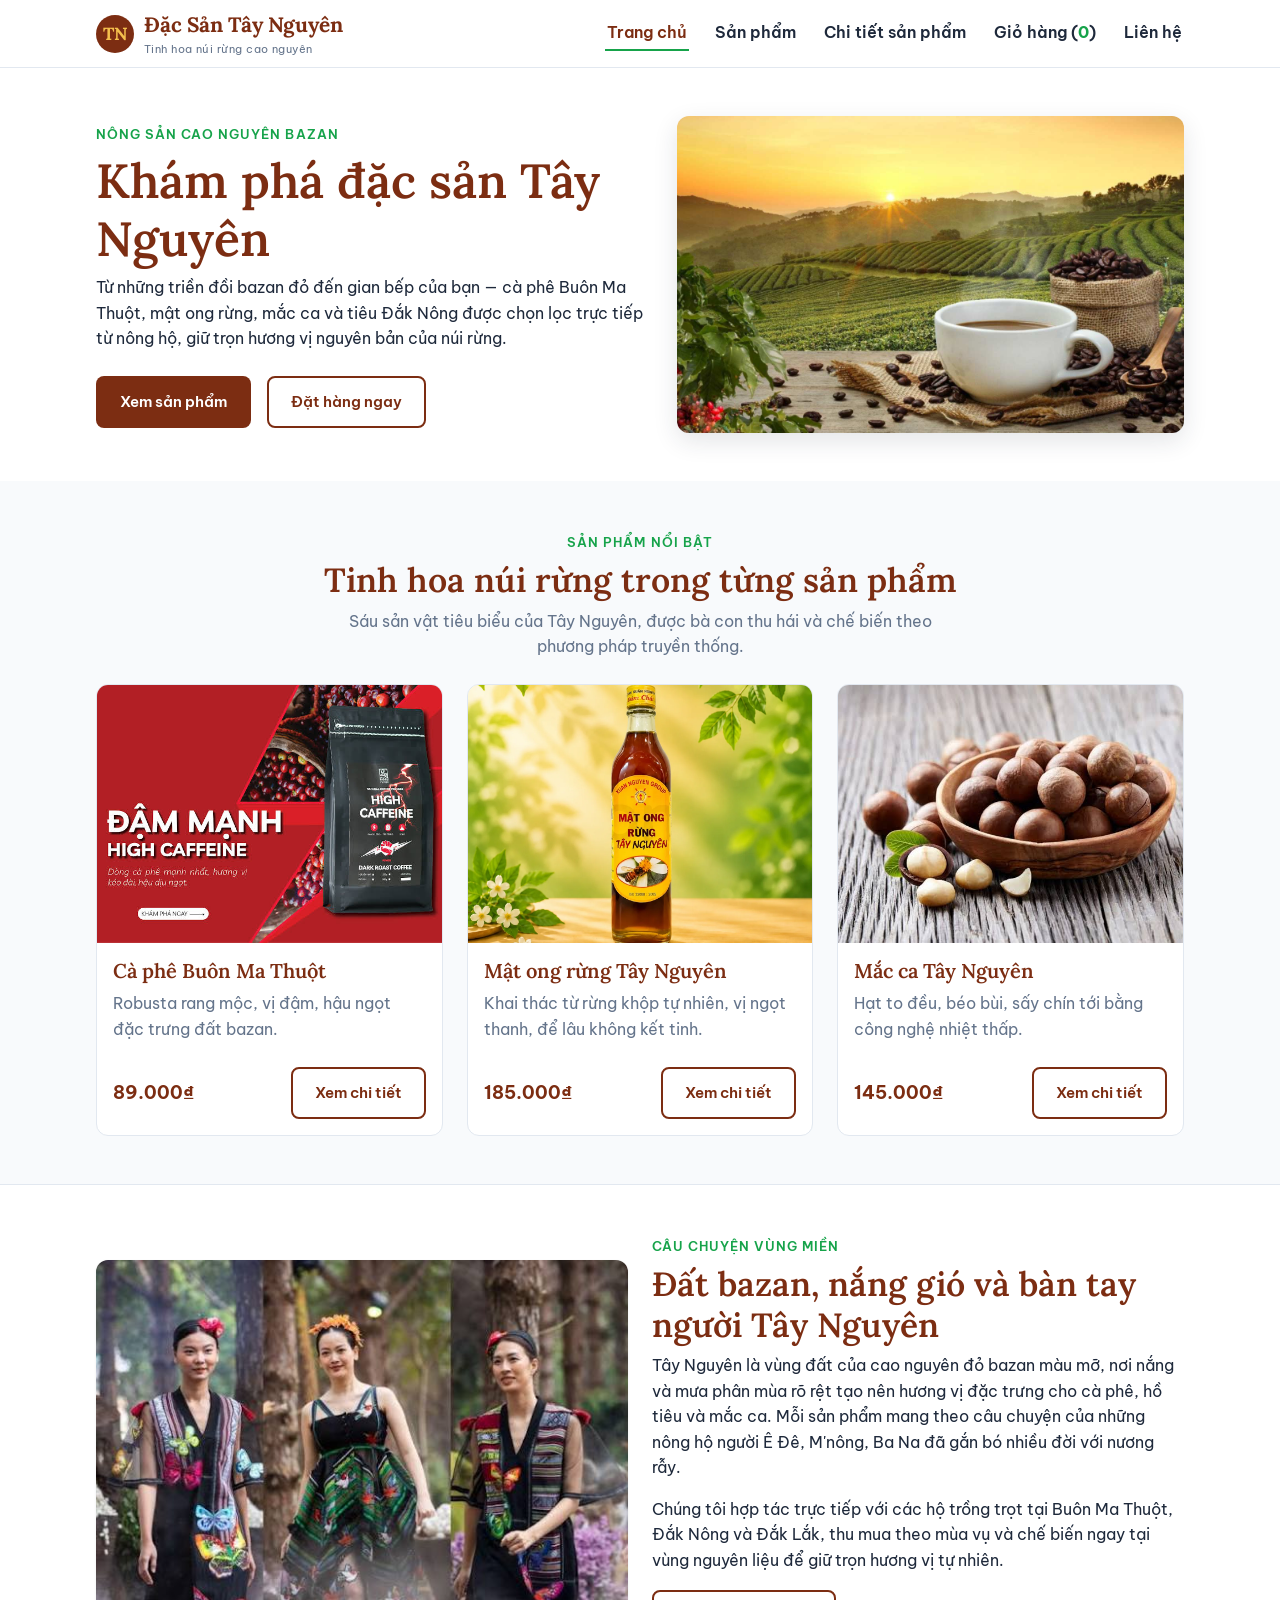
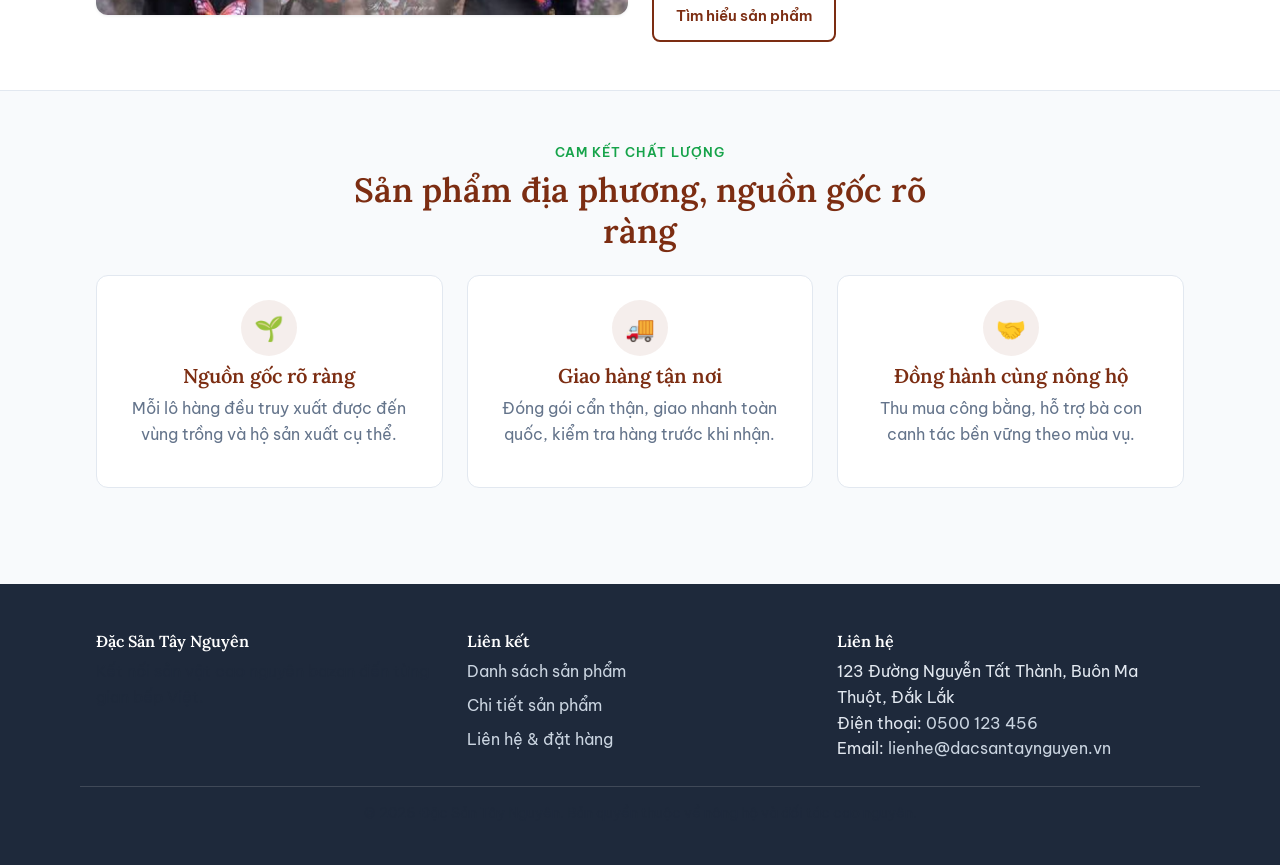
<file: index.html>
<!doctype html>
<html lang="vi">
  <head>
    <meta charset="UTF-8" />
    <meta name="viewport" content="width=device-width, initial-scale=1.0" />
    <title>Đặc Sản Tây Nguyên — Tinh hoa núi rừng, nguồn gốc rõ ràng</title>
    <meta
      name="description"
      content="Đặc Sản Tây Nguyên chọn lọc cà phê Buôn Ma Thuột, mật ong rừng, mắc ca, tiêu Đắk Nông và nhiều sản vật cao nguyên khác — nguồn gốc rõ ràng, giao tận nơi."
    />
    <link rel="preconnect" href="https://fonts.googleapis.com" />
    <link rel="preconnect" href="https://fonts.gstatic.com" crossorigin />
    <link
      href="https://fonts.googleapis.com/css2?family=Lora:wght@500;600;700&family=Be+Vietnam+Pro:wght@400;500;600;700&display=swap"
      rel="stylesheet"
    />
    <link rel="stylesheet" href="css/style.css" />
  </head>
  <body>
    <a class="skip-link" href="#main">Bỏ qua đến nội dung chính</a>

    <header class="site-header">
      <div class="container header-inner">
        <a class="logo" href="index.html">
          <span class="logo-mark" aria-hidden="true">TN</span>
          <span class="logo-text"
            >Đặc Sản Tây Nguyên
            <small>Tinh hoa núi rừng cao nguyên</small>
          </span>
        </a>
        <button
          class="nav-toggle"
          type="button"
          aria-expanded="false"
          aria-controls="main-nav"
          id="navToggle"
        >
          <span class="visually-hidden">Mở menu điều hướng</span>
          <span></span>
        </button>
        <nav class="main-nav" id="main-nav" aria-label="Điều hướng chính">
          <ul>
            <li><a href="index.html" aria-current="page">Trang chủ</a></li>
            <li><a href="products.html">Sản phẩm</a></li>
            <li><a href="product-detail.html">Chi tiết sản phẩm</a></li>
            <li>
              <a href="product-detail.html" class="cart-link"
                >Giỏ hàng (<span id="cartCount">0</span>)</a
              >
            </li>
            <li><a href="contact.html">Liên hệ</a></li>
          </ul>
        </nav>
      </div>
    </header>

    <main id="main">
      <!-- Hero / banner -->
      <section class="hero">
        <div class="container hero-grid">
          <div class="hero-copy">
            <p class="eyebrow">Nông sản cao nguyên bazan</p>
            <h1>Khám phá đặc sản Tây Nguyên</h1>
            <p>
              Từ những triền đồi bazan đỏ đến gian bếp của bạn — cà phê Buôn Ma
              Thuột, mật ong rừng, mắc ca và tiêu Đắk Nông được chọn lọc trực
              tiếp từ nông hộ, giữ trọn hương vị nguyên bản của núi rừng.
            </p>
            <div class="hero-actions">
              <a class="btn btn-primary" href="products.html">Xem sản phẩm</a>
              <a class="btn btn-secondary" href="contact.html">Đặt hàng ngay</a>
            </div>
          </div>
          <div class="hero-media">
            <img
              src="images/binhminh.jpg"
              alt="Cao nguyên bazan Tây Nguyên với đồi cà phê và núi rừng lúc bình minh"
            />
          </div>
        </div>
      </section>

      <!-- Sản phẩm -->
      <section class="section" id="noi-bat">
        <div class="container">
          <div class="section-heading">
            <p class="eyebrow">Sản phẩm nổi bật</p>
            <h2>Tinh hoa núi rừng trong từng sản phẩm</h2>
            <p class="text-muted">
              Sáu sản vật tiêu biểu của Tây Nguyên, được bà con thu hái và chế
              biến theo phương pháp truyền thống.
            </p>
          </div>
          <div class="card-grid">
            <article class="product-card">
              <div class="card-media">
                <img
                  src="images/caphetaynguyen.jpg"
                  alt="Cà phê Robusta Buôn Ma Thuột rang mộc"
                />
              </div>
              <div class="card-body">
                <h3>Cà phê Buôn Ma Thuột</h3>
                <p class="text-muted">
                  Robusta rang mộc, vị đậm, hậu ngọt đặc trưng đất bazan.
                </p>
                <div class="card-footer">
                  <span class="card-price">89.000₫</span>
                  <a
                    class="btn btn-secondary"
                    href="product-detail.html?product=ca-phe"
                    >Xem chi tiết</a
                  >
                </div>
              </div>
            </article>
            <article class="product-card">
              <div class="card-media">
                <img
                  src="images/mật ong tây nguyên.jpg"
                  alt="Mật ong rừng nguyên chất Tây Nguyên"
                />
              </div>
              <div class="card-body">
                <h3>Mật ong rừng Tây Nguyên</h3>
                <p class="text-muted">
                  Khai thác từ rừng khộp tự nhiên, vị ngọt thanh, để lâu không
                  kết tinh.
                </p>
                <div class="card-footer">
                  <span class="card-price">185.000₫</span>
                  <a
                    class="btn btn-secondary"
                    href="product-detail.html?product=mat-ong"
                    >Xem chi tiết</a
                  >
                </div>
              </div>
            </article>
            <article class="product-card">
              <div class="card-media">
                <img
                  src="images/mac-ca-tay-nguyen.jpg"
                  alt="Hạt mắc ca sấy Tây Nguyên"
                />
              </div>
              <div class="card-body">
                <h3>Mắc ca Tây Nguyên</h3>
                <p class="text-muted">
                  Hạt to đều, béo bùi, sấy chín tới bằng công nghệ nhiệt thấp.
                </p>
                <div class="card-footer">
                  <span class="card-price">145.000₫</span>
                  <a
                    class="btn btn-secondary"
                    href="product-detail.html?product=mac-ca"
                    >Xem chi tiết</a
                  >
                </div>
              </div>
            </article>
          </div>
        </div>
      </section>

      <!-- Câu chuyện vùng miền -->
      <section class="section section--muted" id="cau-chuyen">
        <div class="container story-grid">
          <div>
            <img
              src="images/tho-cam-tay-nguyen.jpg"
              alt="Hoa văn thổ cẩm truyền thống Tây Nguyên"
              style="
                border-radius: var(--radius-lg);
                box-shadow: var(--shadow-sm);
              "
            />
          </div>
          <div>
            <p class="eyebrow">Câu chuyện vùng miền</p>
            <h2>Đất bazan, nắng gió và bàn tay người Tây Nguyên</h2>
            <p>
              Tây Nguyên là vùng đất của cao nguyên đỏ bazan màu mỡ, nơi nắng và
              mưa phân mùa rõ rệt tạo nên hương vị đặc trưng cho cà phê, hồ tiêu
              và mắc ca. Mỗi sản phẩm mang theo câu chuyện của những nông hộ
              người Ê Đê, M'nông, Ba Na đã gắn bó nhiều đời với nương rẫy.
            </p>
            <p>
              Chúng tôi hợp tác trực tiếp với các hộ trồng trọt tại Buôn Ma
              Thuột, Đắk Nông và Đắk Lắk, thu mua theo mùa vụ và chế biến ngay
              tại vùng nguyên liệu để giữ trọn hương vị tự nhiên.
            </p>
            <a class="btn btn-secondary" href="products.html"
              >Tìm hiểu sản phẩm</a
            >
          </div>
        </div>
      </section>

      <!-- Cam kết chất lượng -->
      <section class="section" id="cam-ket">
        <div class="container">
          <div class="section-heading">
            <p class="eyebrow">Cam kết chất lượng</p>
            <h2>Sản phẩm địa phương, nguồn gốc rõ ràng</h2>
          </div>
          <div class="commitment-grid">
            <div class="commitment-item">
              <div class="icon" aria-hidden="true">🌱</div>
              <h3>Nguồn gốc rõ ràng</h3>
              <p class="text-muted">
                Mỗi lô hàng đều truy xuất được đến vùng trồng và hộ sản xuất cụ
                thể.
              </p>
            </div>
            <div class="commitment-item">
              <div class="icon" aria-hidden="true">🚚</div>
              <h3>Giao hàng tận nơi</h3>
              <p class="text-muted">
                Đóng gói cẩn thận, giao nhanh toàn quốc, kiểm tra hàng trước khi
                nhận.
              </p>
            </div>
            <div class="commitment-item">
              <div class="icon" aria-hidden="true">🤝</div>
              <h3>Đồng hành cùng nông hộ</h3>
              <p class="text-muted">
                Thu mua công bằng, hỗ trợ bà con canh tác bền vững theo mùa vụ.
              </p>
            </div>
          </div>
        </div>
      </section>
    </main>

    <footer class="site-footer">
      <div class="container footer-grid">
        <div>
          <h3>Đặc Sản Tây Nguyên</h3>
          <p>Kết nối sản vật cao nguyên bazan đến từng gian bếp Việt.</p>
        </div>
        <div>
          <h3>Liên kết</h3>
          <ul
            style="
              list-style: none;
              padding: 0;
              margin: 0;
              display: flex;
              flex-direction: column;
              gap: 8px;
            "
          >
            <li><a href="products.html">Danh sách sản phẩm</a></li>
            <li><a href="product-detail.html">Chi tiết sản phẩm</a></li>
            <li><a href="contact.html">Liên hệ &amp; đặt hàng</a></li>
          </ul>
        </div>
        <div>
          <h3>Liên hệ</h3>
          <address style="font-style: normal">
            123 Đường Nguyễn Tất Thành, Buôn Ma Thuột, Đắk Lắk<br />
            Điện thoại: <a href="tel:0500123456">0500 123 456</a><br />
            Email:
            <a href="mailto:lienhe@dacsantaynguyen.vn"
              >lienhe@dacsantaynguyen.vn</a
            >
          </address>
        </div>
      </div>
      <div class="container footer-bottom">
        <p>
          © 2026 Đặc Sản Tây Nguyên. Bản quyền thuộc về nông hộ và đối tác cao
          nguyên.
        </p>
      </div>
    </footer>

    <script src="js/main.js"></script>
  </body>
</html>
</file>
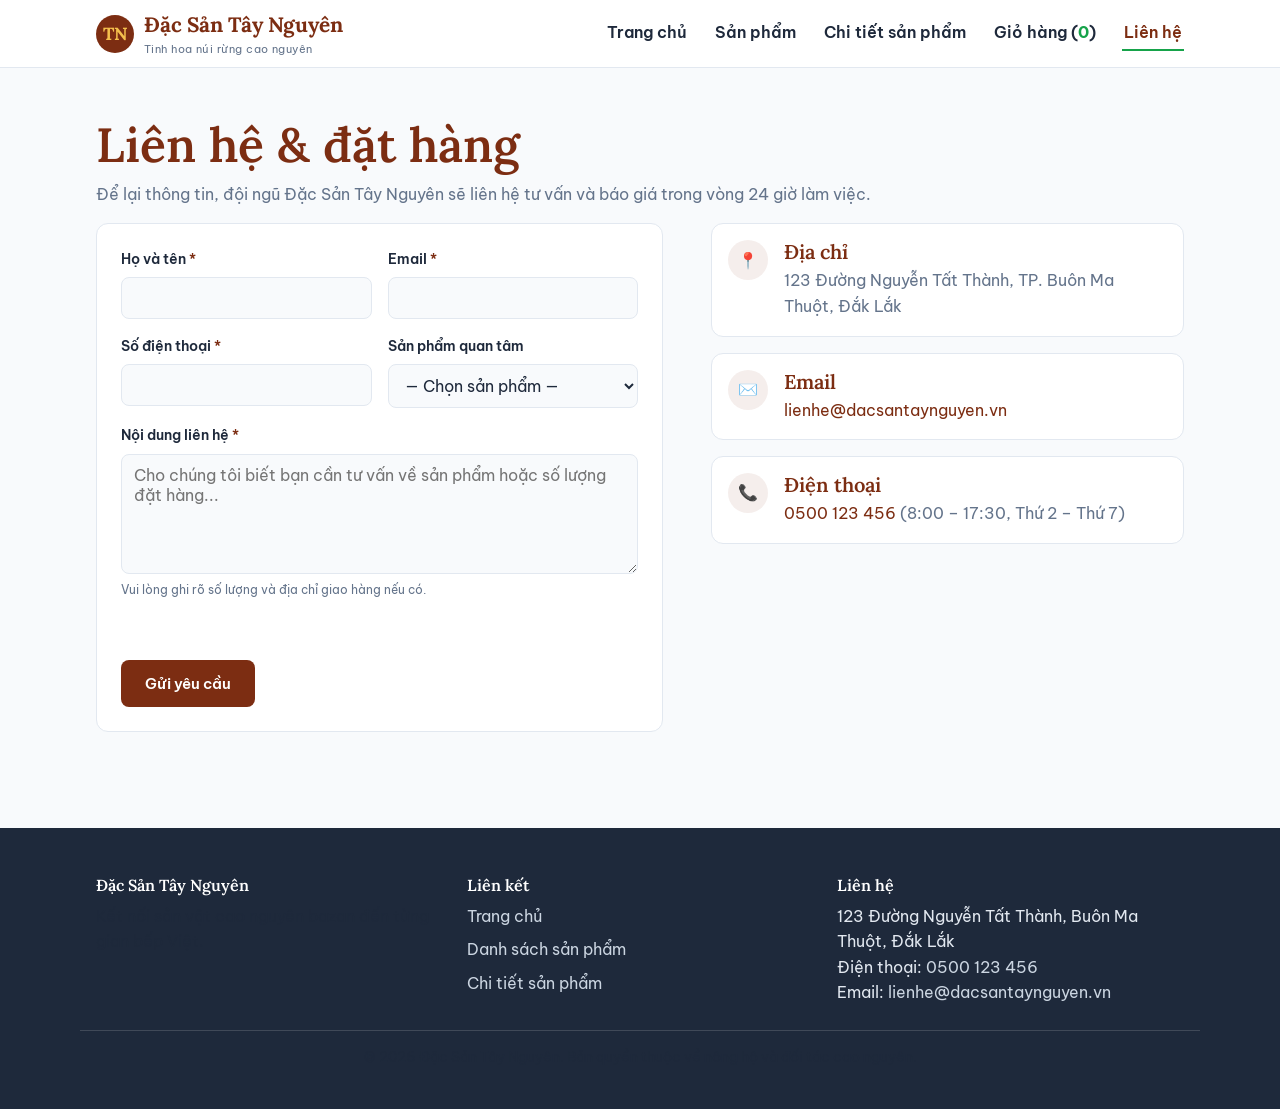
<file: contact.html>
<!doctype html>
<html lang="vi">
  <head>
    <meta charset="UTF-8" />
    <meta name="viewport" content="width=device-width, initial-scale=1.0" />
    <title>Liên hệ &amp; đặt hàng — Đặc Sản Tây Nguyên</title>
    <meta
      name="description"
      content="Gửi thông tin liên hệ hoặc yêu cầu tư vấn đặt hàng đặc sản Tây Nguyên: cà phê, mật ong rừng, mắc ca, tiêu Đắk Nông và bơ sáp Đắk Lắk."
    />
    <link rel="preconnect" href="https://fonts.googleapis.com" />
    <link rel="preconnect" href="https://fonts.gstatic.com" crossorigin />
    <link
      href="https://fonts.googleapis.com/css2?family=Lora:wght@500;600;700&family=Be+Vietnam+Pro:wght@400;500;600;700&display=swap"
      rel="stylesheet"
    />
    <link rel="stylesheet" href="css/style.css" />
  </head>
  <body>
    <a class="skip-link" href="#main">Bỏ qua đến nội dung chính</a>

    <header class="site-header">
      <div class="container header-inner">
        <a class="logo" href="index.html">
          <span class="logo-mark" aria-hidden="true">TN</span>
          <span class="logo-text"
            >Đặc Sản Tây Nguyên
            <small>Tinh hoa núi rừng cao nguyên</small>
          </span>
        </a>
        <button
          class="nav-toggle"
          type="button"
          aria-expanded="false"
          aria-controls="main-nav"
          id="navToggle"
        >
          <span class="visually-hidden">Mở menu điều hướng</span>
          <span></span>
        </button>
        <nav class="main-nav" id="main-nav" aria-label="Điều hướng chính">
          <ul>
            <li><a href="index.html">Trang chủ</a></li>
            <li><a href="products.html">Sản phẩm</a></li>
            <li><a href="product-detail.html">Chi tiết sản phẩm</a></li>
            <li>
              <a href="product-detail.html" class="cart-link"
                >Giỏ hàng (<span id="cartCount">0</span>)</a
              >
            </li>
            <li><a href="contact.html" aria-current="page">Liên hệ</a></li>
          </ul>
        </nav>
      </div>
    </header>

    <main id="main">
      <section class="section">
        <div class="container">
          <h1>Liên hệ &amp; đặt hàng</h1>
          <p class="text-muted">
            Để lại thông tin, đội ngũ Đặc Sản Tây Nguyên sẽ liên hệ tư vấn và
            báo giá trong vòng 24 giờ làm việc.
          </p>

          <div class="contact-layout">
            <form class="contact-form" id="contactForm" novalidate>
              <div class="form-status" id="formStatus" role="status">
                Cảm ơn bạn! Yêu cầu đã được ghi nhận, chúng tôi sẽ liên hệ sớm
                nhất.
              </div>

              <div class="form-row">
                <div class="form-field">
                  <label class="required" for="hoten">Họ và tên</label>
                  <input
                    type="text"
                    id="hoten"
                    name="hoten"
                    autocomplete="name"
                    required
                  />
                </div>
                <div class="form-field">
                  <label class="required" for="email">Email</label>
                  <input
                    type="email"
                    id="email"
                    name="email"
                    autocomplete="email"
                    required
                  />
                </div>
              </div>

              <div class="form-row">
                <div class="form-field">
                  <label class="required" for="sdt">Số điện thoại</label>
                  <input
                    type="tel"
                    id="sdt"
                    name="sdt"
                    autocomplete="tel"
                    pattern="[0-9 +().-]{8,15}"
                    required
                  />
                </div>
                <div class="form-field">
                  <label for="sanpham">Sản phẩm quan tâm</label>
                  <select id="sanpham" name="sanpham">
                    <option value="">— Chọn sản phẩm —</option>
                    <option value="ca-phe">Cà phê Buôn Ma Thuột</option>
                    <option value="mat-ong">Mật ong rừng Tây Nguyên</option>
                    <option value="mac-ca">Mắc ca Tây Nguyên</option>
                    <option value="tieu">Tiêu đen Đắk Nông</option>
                    <option value="bo-sap">Bơ sáp Đắk Lắk</option>
                    <option value="tho-cam">Thổ cẩm dệt tay</option>
                  </select>
                </div>
              </div>

              <div class="form-field">
                <label class="required" for="noidung">Nội dung liên hệ</label>
                <textarea
                  id="noidung"
                  name="noidung"
                  required
                  placeholder="Cho chúng tôi biết bạn cần tư vấn về sản phẩm hoặc số lượng đặt hàng..."
                ></textarea>
                <span class="hint"
                  >Vui lòng ghi rõ số lượng và địa chỉ giao hàng nếu có.</span
                >
              </div>

              <button
                type="submit"
                class="btn btn-primary"
                style="align-self: flex-start"
              >
                Gửi yêu cầu
              </button>
            </form>

            <div>
              <ul class="contact-info-list">
                <li>
                  <span class="icon" aria-hidden="true">📍</span>
                  <div>
                    <h3 style="margin-bottom: 4px">Địa chỉ</h3>
                    <p class="text-muted" style="margin: 0">
                      123 Đường Nguyễn Tất Thành, TP. Buôn Ma Thuột, Đắk Lắk
                    </p>
                  </div>
                </li>
                <li>
                  <span class="icon" aria-hidden="true">✉️</span>
                  <div>
                    <h3 style="margin-bottom: 4px">Email</h3>
                    <p class="text-muted" style="margin: 0">
                      <a href="mailto:lienhe@dacsantaynguyen.vn"
                        >lienhe@dacsantaynguyen.vn</a
                      >
                    </p>
                  </div>
                </li>
                <li>
                  <span class="icon" aria-hidden="true">📞</span>
                  <div>
                    <h3 style="margin-bottom: 4px">Điện thoại</h3>
                    <p class="text-muted" style="margin: 0">
                      <a href="tel:0500123456">0500 123 456</a> (8:00 – 17:30,
                      Thứ 2 – Thứ 7)
                    </p>
                  </div>
                </li>
              </ul>
            </div>
          </div>
        </div>
      </section>
    </main>

    <footer class="site-footer">
      <div class="container footer-grid">
        <div>
          <h3>Đặc Sản Tây Nguyên</h3>
          <p>Kết nối sản vật cao nguyên bazan đến từng gian bếp Việt.</p>
        </div>
        <div>
          <h3>Liên kết</h3>
          <ul
            style="
              list-style: none;
              padding: 0;
              margin: 0;
              display: flex;
              flex-direction: column;
              gap: 8px;
            "
          >
            <li><a href="index.html">Trang chủ</a></li>
            <li><a href="products.html">Danh sách sản phẩm</a></li>
            <li><a href="product-detail.html">Chi tiết sản phẩm</a></li>
          </ul>
        </div>
        <div>
          <h3>Liên hệ</h3>
          <address style="font-style: normal">
            123 Đường Nguyễn Tất Thành, Buôn Ma Thuột, Đắk Lắk<br />
            Điện thoại: <a href="tel:0500123456">0500 123 456</a><br />
            Email:
            <a href="mailto:lienhe@dacsantaynguyen.vn"
              >lienhe@dacsantaynguyen.vn</a
            >
          </address>
        </div>
      </div>
      <div class="container footer-bottom">
        <p>
          © 2026 Đặc Sản Tây Nguyên. Bản quyền thuộc về nông hộ và đối tác cao
          nguyên.
        </p>
      </div>
    </footer>

    <script src="js/main.js"></script>
  </body>
</html>
</file>
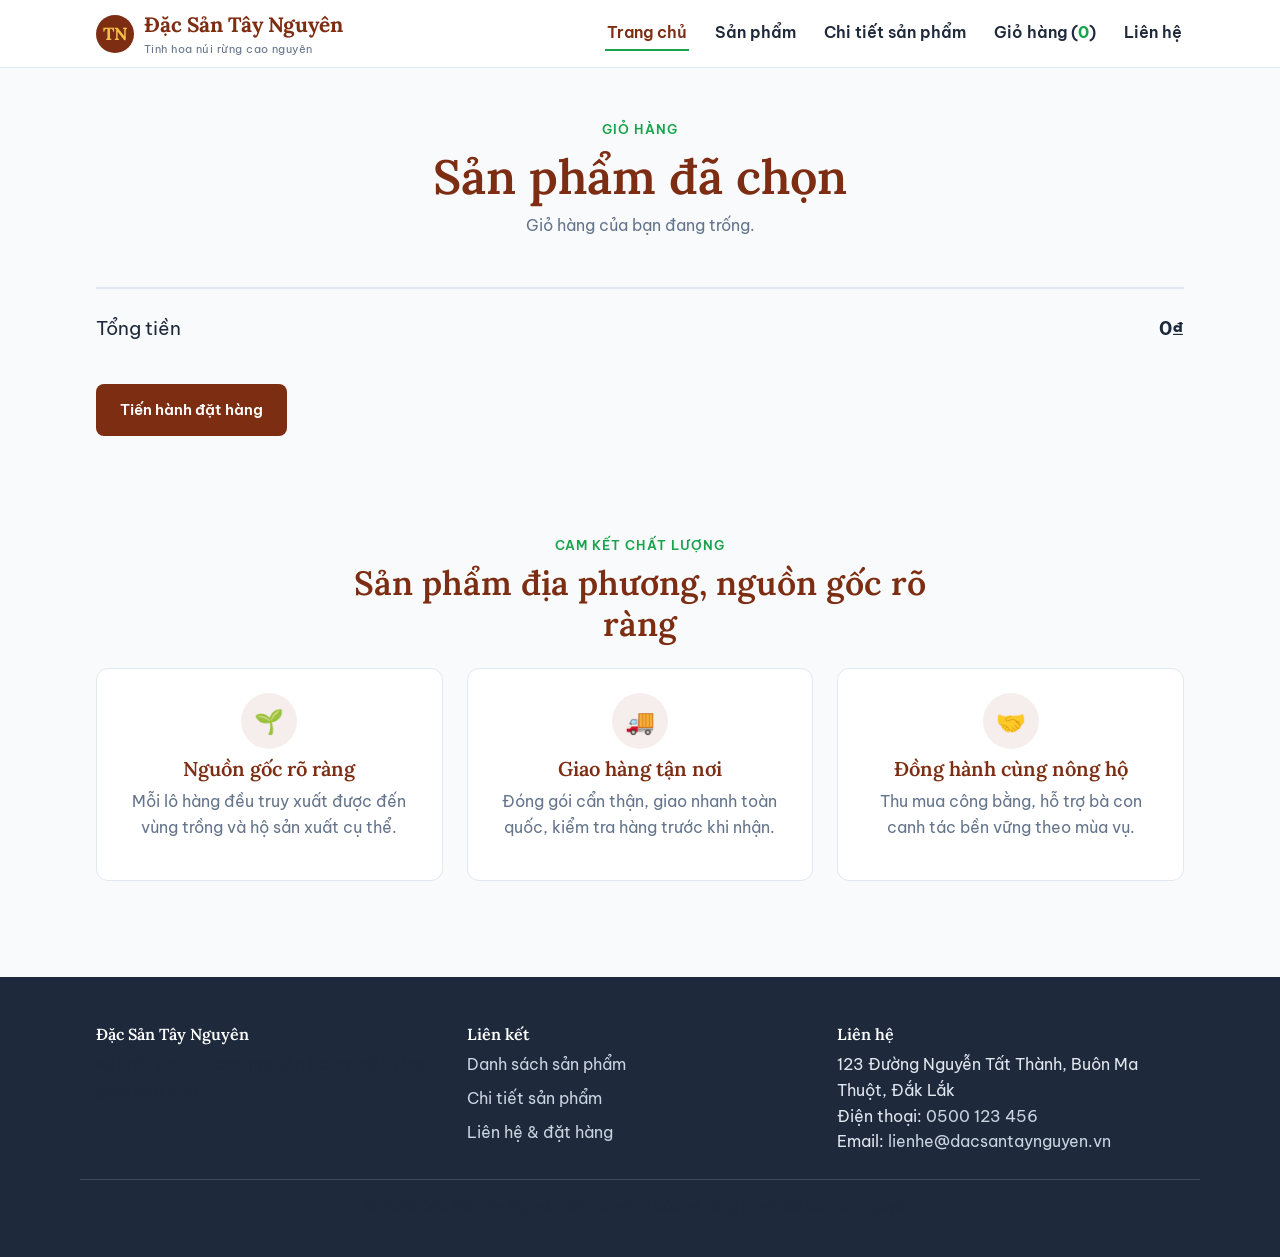
<file: product-detail.html>
<!doctype html>
<html lang="vi">
  <head>
    <meta charset="UTF-8" />
    <meta name="viewport" content="width=device-width, initial-scale=1.0" />
    <title>Đặc Sản Tây Nguyên — Tinh hoa núi rừng, nguồn gốc rõ ràng</title>
    <meta
      name="description"
      content="Đặc Sản Tây Nguyên chọn lọc cà phê Buôn Ma Thuột, mật ong rừng, mắc ca, tiêu Đắk Nông và nhiều sản vật cao nguyên khác — nguồn gốc rõ ràng, giao tận nơi."
    />
    <link rel="preconnect" href="https://fonts.googleapis.com" />
    <link rel="preconnect" href="https://fonts.gstatic.com" crossorigin />
    <link
      href="https://fonts.googleapis.com/css2?family=Lora:wght@500;600;700&family=Be+Vietnam+Pro:wght@400;500;600;700&display=swap"
      rel="stylesheet"
    />
    <link rel="stylesheet" href="css/style.css" />
  </head>
  <body>
    <a class="skip-link" href="#main">Bỏ qua đến nội dung chính</a>

    <header class="site-header">
      <div class="container header-inner">
        <a class="logo" href="index.html">
          <span class="logo-mark" aria-hidden="true">TN</span>
          <span class="logo-text"
            >Đặc Sản Tây Nguyên
            <small>Tinh hoa núi rừng cao nguyên</small>
          </span>
        </a>
        <button
          class="nav-toggle"
          type="button"
          aria-expanded="false"
          aria-controls="main-nav"
          id="navToggle"
        >
          <span class="visually-hidden">Mở menu điều hướng</span>
          <span></span>
        </button>
        <nav class="main-nav" id="main-nav" aria-label="Điều hướng chính">
          <ul>
            <li><a href="index.html" aria-current="page">Trang chủ</a></li>
            <li><a href="products.html">Sản phẩm</a></li>
            <li><a href="product-detail.html">Chi tiết sản phẩm</a></li>
            <li><a href="product-detail.html" class="cart-link">Giỏ hàng (<span id="cartCount">0</span>)</a></li>
            <li><a href="contact.html">Liên hệ</a></li>
          </ul>
        </nav>
      </div>
    </header>

      <section class="section" id="chi-tiet-san-pham">
        <div class="container detail-layout">
          <div class="detail-media">
            <img id="detailImage" src="images/caphetaynguyen.jpg" alt="" />
          </div>
          <div class="detail-info">
            <p class="eyebrow">Chi tiết sản phẩm</p>
            <h1 id="detailName">Cà phê Buôn Ma Thuột</h1>
            <p class="card-price" id="detailPrice">89.000₫</p>
            <p id="detailDescription">
              Robusta rang mộc, vị đậm, hậu ngọt đặc trưng đất bazan.
            </p>
            <dl>
              <dt>Xuất xứ</dt>
              <dd id="detailOrigin">Buôn Ma Thuột, Đắk Lắk</dd>
              <dt>Đặc điểm</dt>
              <dd id="detailFeature">Rang mộc, hạt nguyên chất</dd>
              <dt>Đóng gói</dt>
              <dd id="detailPackage">500g/túi</dd>
            </dl>
            <h2>Mô tả sản phẩm</h2>
            <p id="detailStory">
              Cà phê được chọn từ những hạt Robusta chín đều trên vùng đất bazan
              Buôn Ma Thuột, rang mộc để giữ trọn hương thơm tự nhiên.
            </p>
            <div class="quantity-control" aria-label="Chọn số lượng">
              <span class="quantity-label">Số lượng</span>
              <button class="quantity-button" type="button" id="decreaseQuantity" aria-label="Bớt một sản phẩm">−</button>
              <output id="quantityValue" class="quantity-value" for="decreaseQuantity increaseQuantity">1</output>
              <button class="quantity-button" type="button" id="increaseQuantity" aria-label="Thêm một sản phẩm">+</button>
            </div>
            <div class="action-group">
              <button class="btn btn-primary" type="button" id="addToCart">Thêm vào giỏ hàng</button>
              <a class="btn btn-secondary" href="contact.html">Đặt hàng ngay</a>
              <a class="btn btn-secondary" href="products.html">Xem sản phẩm khác</a>
            </div>
            <p class="cart-status" id="cartStatus" role="status" aria-live="polite"></p>
          </div>
        </div>
      </section>

      <section class="section cart-section" id="cartSection" hidden>
        <div class="container">
          <div class="section-heading">
            <p class="eyebrow">Giỏ hàng</p>
            <h1>Sản phẩm đã chọn</h1>
            <p class="text-muted" id="emptyCartMessage">Giỏ hàng của bạn đang trống.</p>
          </div>
          <div class="cart-list" id="cartList"></div>
          <div class="cart-summary" id="cartSummary" hidden>
            <span>Tổng tiền</span>
            <strong id="cartTotal">0₫</strong>
          </div>
          <a class="btn btn-primary" href="contact.html">Tiến hành đặt hàng</a>
        </div>
      </section>


      <!-- Cam kết chất lượng -->
      <section class="section" id="cam-ket">
        <div class="container">
          <div class="section-heading">
            <p class="eyebrow">Cam kết chất lượng</p>
            <h2>Sản phẩm địa phương, nguồn gốc rõ ràng</h2>
          </div>
          <div class="commitment-grid">
            <div class="commitment-item">
              <div class="icon" aria-hidden="true">🌱</div>
              <h3>Nguồn gốc rõ ràng</h3>
              <p class="text-muted">
                Mỗi lô hàng đều truy xuất được đến vùng trồng và hộ sản xuất cụ
                thể.
              </p>
            </div>
            <div class="commitment-item">
              <div class="icon" aria-hidden="true">🚚</div>
              <h3>Giao hàng tận nơi</h3>
              <p class="text-muted">
                Đóng gói cẩn thận, giao nhanh toàn quốc, kiểm tra hàng trước khi
                nhận.
              </p>
            </div>
            <div class="commitment-item">
              <div class="icon" aria-hidden="true">🤝</div>
              <h3>Đồng hành cùng nông hộ</h3>
              <p class="text-muted">
                Thu mua công bằng, hỗ trợ bà con canh tác bền vững theo mùa vụ.
              </p>
            </div>
          </div>
        </div>
      </section>
    </main>

    <footer class="site-footer">
      <div class="container footer-grid">
        <div>
          <h3>Đặc Sản Tây Nguyên</h3>
          <p>Kết nối sản vật cao nguyên bazan đến từng gian bếp Việt.</p>
        </div>
        <div>
          <h3>Liên kết</h3>
          <ul
            style="
              list-style: none;
              padding: 0;
              margin: 0;
              display: flex;
              flex-direction: column;
              gap: 8px;
            "
          >
            <li><a href="products.html">Danh sách sản phẩm</a></li>
            <li><a href="product-detail.html">Chi tiết sản phẩm</a></li>
            <li><a href="contact.html">Liên hệ &amp; đặt hàng</a></li>
          </ul>
        </div>
        <div>
          <h3>Liên hệ</h3>
          <address style="font-style: normal">
            123 Đường Nguyễn Tất Thành, Buôn Ma Thuột, Đắk Lắk<br />
            Điện thoại: <a href="tel:0500123456">0500 123 456</a><br />
            Email:
            <a href="mailto:lienhe@dacsantaynguyen.vn"
              >lienhe@dacsantaynguyen.vn</a
            >
          </address>
        </div>
      </div>
      <div class="container footer-bottom">
        <p>
          © 2026 Đặc Sản Tây Nguyên. Bản quyền thuộc về nông hộ và đối tác cao
          nguyên.
        </p>
      </div>
    </footer>

    <script src="js/main.js"></script>
  </body>
</html>
</file>
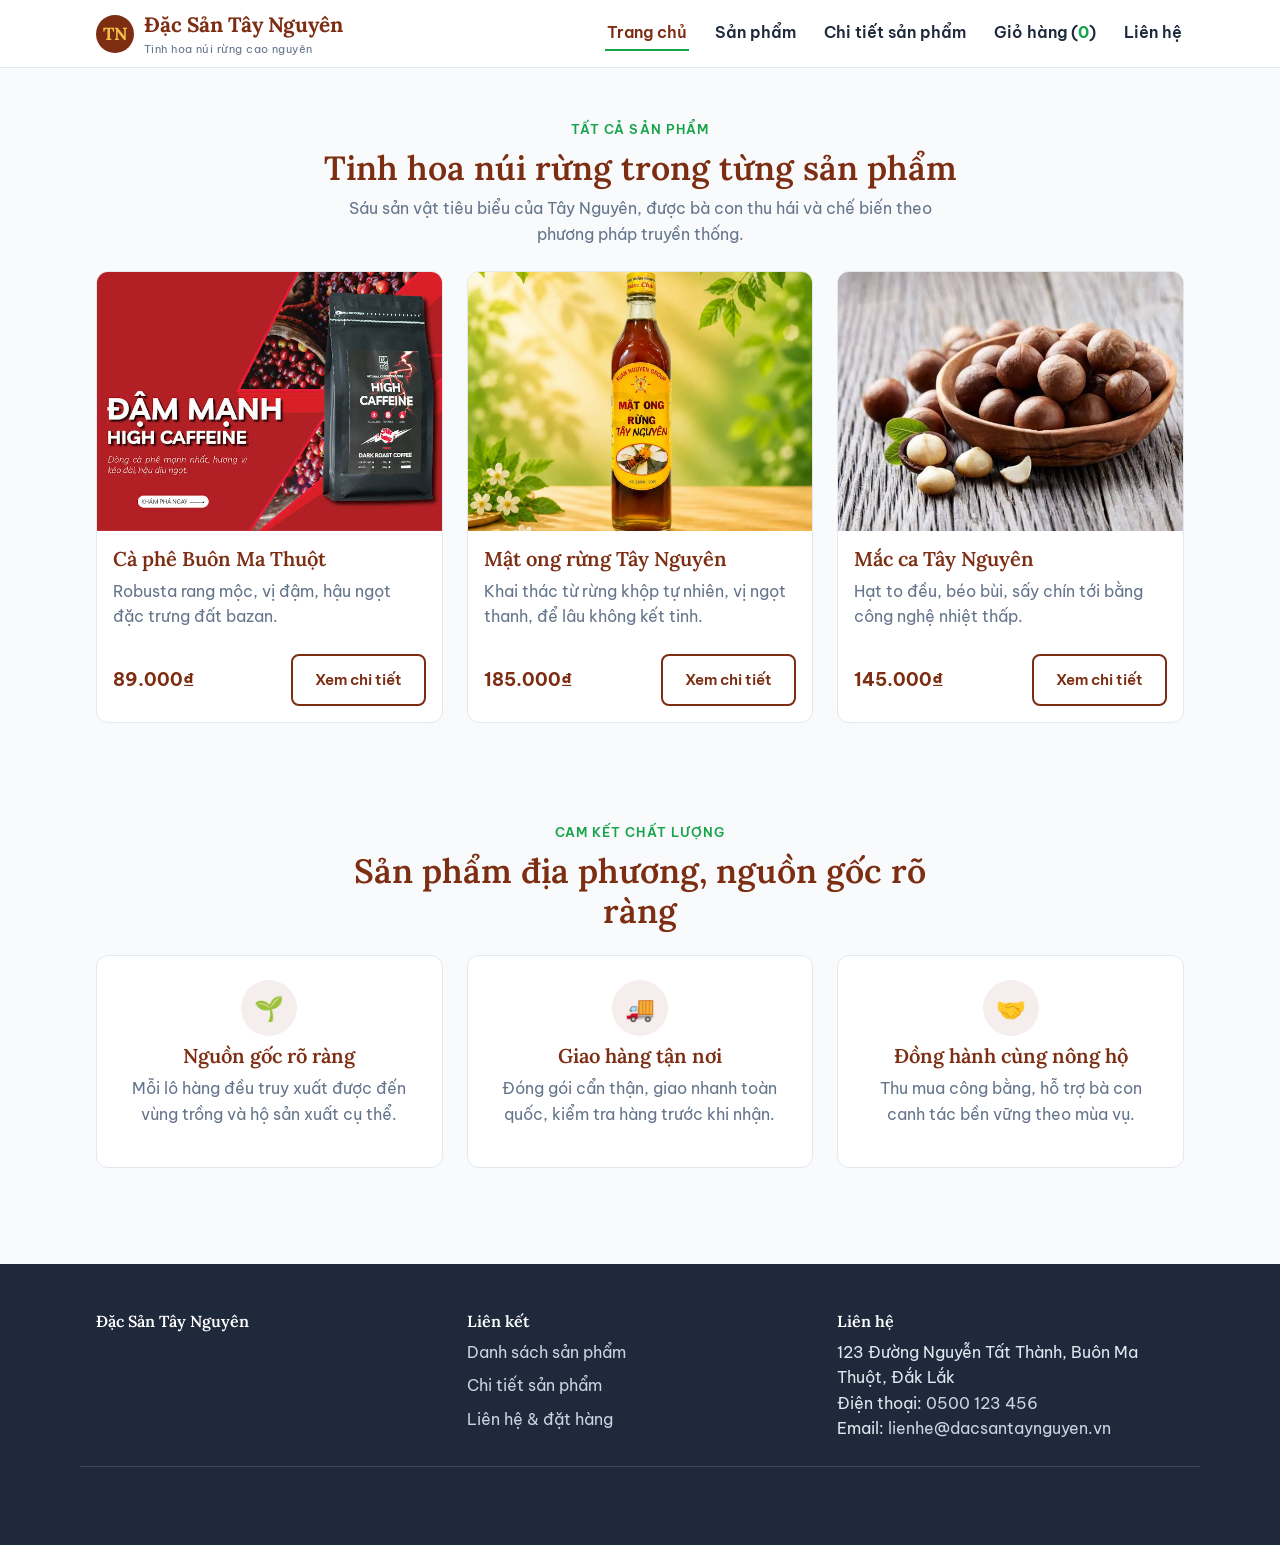
<file: products.html>
<!doctype html>
<html lang="vi">
  <head>
    <meta charset="UTF-8" />
    <meta name="viewport" content="width=device-width, initial-scale=1.0" />
    <title>Đặc Sản Tây Nguyên — Tinh hoa núi rừng, nguồn gốc rõ ràng</title>
    <meta
      name="description"
      content="Đặc Sản Tây Nguyên chọn lọc cà phê Buôn Ma Thuột, mật ong rừng, mắc ca, tiêu Đắk Nông và nhiều sản vật cao nguyên khác — nguồn gốc rõ ràng, giao tận nơi."
    />
    <link rel="preconnect" href="https://fonts.googleapis.com" />
    <link rel="preconnect" href="https://fonts.gstatic.com" crossorigin />
    <link
      href="https://fonts.googleapis.com/css2?family=Lora:wght@500;600;700&family=Be+Vietnam+Pro:wght@400;500;600;700&display=swap"
      rel="stylesheet"
    />
    <link rel="stylesheet" href="css/style.css" />
  </head>
  <body>
    <a class="skip-link" href="#main">Bỏ qua đến nội dung chính</a>

    <header class="site-header">
      <div class="container header-inner">
        <a class="logo" href="index.html">
          <span class="logo-mark" aria-hidden="true">TN</span>
          <span class="logo-text"
            >Đặc Sản Tây Nguyên
            <small>Tinh hoa núi rừng cao nguyên</small>
          </span>
        </a>
        <button
          class="nav-toggle"
          type="button"
          aria-expanded="false"
          aria-controls="main-nav"
          id="navToggle"
        >
          <span class="visually-hidden">Mở menu điều hướng</span>
          <span></span>
        </button>
        <nav class="main-nav" id="main-nav" aria-label="Điều hướng chính">
          <ul>
            <li><a href="index.html" aria-current="page">Trang chủ</a></li>
            <li><a href="products.html">Sản phẩm</a></li>
            <li><a href="product-detail.html">Chi tiết sản phẩm</a></li>
            <li><a href="product-detail.html" class="cart-link">Giỏ hàng (<span id="cartCount">0</span>)</a></li>
            <li><a href="contact.html">Liên hệ</a></li>
          </ul>
        </nav>
      </div>
    </header>
      <!-- Sản phẩm nổi bật -->
      <section class="section" id="noi-bat">
        <div class="container">
          <div class="section-heading">
            <p class="eyebrow">Tất cả sản phẩm </p>
            <h2>Tinh hoa núi rừng trong từng sản phẩm</h2>
            <p class="text-muted">
              Sáu sản vật tiêu biểu của Tây Nguyên, được bà con thu hái và chế
              biến theo phương pháp truyền thống.
            </p>
          </div>
          <div class="card-grid">
            <article class="product-card">
              <div class="card-media">
                <img
                  src="images/caphetaynguyen.jpg"
                  alt="Cà phê Robusta Buôn Ma Thuột rang mộc"
                />
              </div>
              <div class="card-body">
                <h3>Cà phê Buôn Ma Thuột</h3>
                <p class="text-muted">
                  Robusta rang mộc, vị đậm, hậu ngọt đặc trưng đất bazan.
                </p>
                <div class="card-footer">
                  <span class="card-price">89.000₫</span>
                  <a class="btn btn-secondary" href="product-detail.html?product=ca-phe"
                    >Xem chi tiết</a
                  >
                </div>
              </div>
            </article>
            <article class="product-card">
              <div class="card-media">
                <img
                  src="images/mật ong tây nguyên.jpg"
                  alt="Mật ong rừng nguyên chất Tây Nguyên"
                />
              </div>
              <div class="card-body">
                <h3>Mật ong rừng Tây Nguyên</h3>
                <p class="text-muted">
                  Khai thác từ rừng khộp tự nhiên, vị ngọt thanh, để lâu không
                  kết tinh.
                </p>
                <div class="card-footer">
                  <span class="card-price">185.000₫</span>
                  <a class="btn btn-secondary" href="product-detail.html?product=mat-ong"
                    >Xem chi tiết</a
                  >
                </div>
              </div>
            </article>
            <article class="product-card">
              <div class="card-media">
                <img
                  src="images/mac-ca-tay-nguyen.jpg"
                  alt="Hạt mắc ca sấy Tây Nguyên"
                />
              </div>
              <div class="card-body">
                <h3>Mắc ca Tây Nguyên</h3>
                <p class="text-muted">
                  Hạt to đều, béo bùi, sấy chín tới bằng công nghệ nhiệt thấp.
                </p>
                <div class="card-footer">
                  <span class="card-price">145.000₫</span>
                  <a class="btn btn-secondary" href="product-detail.html?product=mac-ca"
                    >Xem chi tiết</a
                  >
                </div>
              </div>
            </article>
          </div>
        </div>
      </section>

      <!-- Cam kết chất lượng -->
      <section class="section" id="cam-ket">
        <div class="container">
          <div class="section-heading">
            <p class="eyebrow">Cam kết chất lượng</p>
            <h2>Sản phẩm địa phương, nguồn gốc rõ ràng</h2>
          </div>
          <div class="commitment-grid">
            <div class="commitment-item">
              <div class="icon" aria-hidden="true">🌱</div>
              <h3>Nguồn gốc rõ ràng</h3>
              <p class="text-muted">
                Mỗi lô hàng đều truy xuất được đến vùng trồng và hộ sản xuất cụ
                thể.
              </p>
            </div>
            <div class="commitment-item">
              <div class="icon" aria-hidden="true">🚚</div>
              <h3>Giao hàng tận nơi</h3>
              <p class="text-muted">
                Đóng gói cẩn thận, giao nhanh toàn quốc, kiểm tra hàng trước khi
                nhận.
              </p>
            </div>
            <div class="commitment-item">
              <div class="icon" aria-hidden="true">🤝</div>
              <h3>Đồng hành cùng nông hộ</h3>
              <p class="text-muted">
                Thu mua công bằng, hỗ trợ bà con canh tác bền vững theo mùa vụ.
              </p>
            </div>
          </div>
        </div>
      </section>
    </main>

    <footer class="site-footer">
      <div class="container footer-grid">
        <div>
          <h3>Đặc Sản Tây Nguyên</h3>
          <p>Kết nối sản vật cao nguyên bazan đến từng gian bếp Việt.</p>
        </div>
        <div>
          <h3>Liên kết</h3>
          <ul
            style="
              list-style: none;
              padding: 0;
              margin: 0;
              display: flex;
              flex-direction: column;
              gap: 8px;
            "
          >
            <li><a href="products.html">Danh sách sản phẩm</a></li>
            <li><a href="product-detail.html">Chi tiết sản phẩm</a></li>
            <li><a href="contact.html">Liên hệ &amp; đặt hàng</a></li>
          </ul>
        </div>
        <div>
          <h3>Liên hệ</h3>
          <address style="font-style: normal">
            123 Đường Nguyễn Tất Thành, Buôn Ma Thuột, Đắk Lắk<br />
            Điện thoại: <a href="tel:0500123456">0500 123 456</a><br />
            Email:
            <a href="mailto:lienhe@dacsantaynguyen.vn"
              >lienhe@dacsantaynguyen.vn</a
            >
          </address>
        </div>
      </div>
      <div class="container footer-bottom">
        <p>
          © 2026 Đặc Sản Tây Nguyên. Bản quyền thuộc về nông hộ và đối tác cao
          nguyên.
        </p>
      </div>
    </footer>

    <script src="js/main.js"></script>
  </body>
</html>
</file>
<file: css/style.css>
:root {
  --color-primary: #7c2d12;
  --color-secondary: #16a34a;
  --color-background: #f8fafc;
  --color-surface: #ffffff;
  --color-text: #1e293b;
  --color-muted: #64748b;
  --color-border: #e2e8f0;
  --color-accent: #f4c04d;

  --radius-md: 8px;
  --radius-lg: 12px;

  --space-sm: 8px;
  --space-md: 16px;
  --space-lg: 24px;
  --space-xl: 48px;

  --font-display: "Lora", Georgia, "Times New Roman", serif;
  --font-body: "Be Vietnam Pro", "Segoe UI", Roboto, sans-serif;

  --shadow-sm: 0 1px 3px rgba(30, 41, 59, 0.08);
  --shadow-md: 0 8px 24px rgba(30, 41, 59, 0.12);

  --transition-fast: 160ms ease;
  --transition-base: 240ms cubic-bezier(0.4, 0, 0.2, 1);
}

/* ---------- 2. Reset & base ---------- */
*,
*::before,
*::after {
  box-sizing: border-box;
}

html {
  scroll-behavior: smooth;
}

body {
  margin: 0;
  font-family: var(--font-body);
  color: var(--color-text);
  background: var(--color-background);
  line-height: 1.6;
  font-size: 16px;
}

img {
  max-width: 100%;
  display: block;
}

h1,
h2,
h3,
h4 {
  font-family: var(--font-display);
  color: var(--color-primary);
  line-height: 1.2;
  margin: 0 0 var(--space-sm);
  font-weight: 600;
}

h1 {
  font-size: clamp(2rem, 5vw, 3rem);
}
h2 {
  font-size: clamp(1.5rem, 3.5vw, 2.1rem);
}
h3 {
  font-size: 1.25rem;
}

p {
  margin: 0 0 var(--space-md);
  color: var(--color-text);
}

a {
  color: var(--color-primary);
  text-decoration: none;
  transition: color var(--transition-fast);
}

a:hover,
a:focus-visible {
  color: var(--color-secondary);
}

/* Visible focus state for keyboard navigation (accessibility) */
a:focus-visible,
button:focus-visible,
input:focus-visible,
textarea:focus-visible,
select:focus-visible {
  outline: 3px solid var(--color-accent);
  outline-offset: 2px;
  border-radius: var(--radius-md);
}

.container {
  width: 100%;
  max-width: 1120px;
  margin: 0 auto;
  padding: 0 var(--space-md);
}

.section {
  padding: var(--space-xl) 0;
}

.section--muted {
  background: var(--color-surface);
  border-top: 1px solid var(--color-border);
  border-bottom: 1px solid var(--color-border);
}

.section-heading {
  max-width: 640px;
  margin: 0 auto var(--space-lg);
  text-align: center;
}

.eyebrow {
  display: inline-block;
  font-size: 0.8rem;
  letter-spacing: 0.08em;
  text-transform: uppercase;
  color: var(--color-secondary);
  font-weight: 600;
  margin-bottom: var(--space-sm);
}

.text-muted {
  color: var(--color-muted);
}

/* ---------- 3. Buttons ---------- */
.btn {
  display: inline-flex;
  align-items: center;
  justify-content: center;
  gap: var(--space-sm);
  padding: 12px 22px;
  border-radius: var(--radius-md);
  border: 2px solid transparent;
  font-family: var(--font-body);
  font-weight: 600;
  font-size: 0.95rem;
  cursor: pointer;
  transition:
    transform var(--transition-fast),
    background-color var(--transition-fast),
    color var(--transition-fast),
    border-color var(--transition-fast),
    box-shadow var(--transition-fast);
}

.btn:hover {
  transform: translateY(-2px);
}
.btn:active {
  transform: translateY(0);
}

.btn-primary {
  background: var(--color-primary);
  color: #fff;
}
.btn-primary:hover,
.btn-primary:focus-visible {
  background: #5f2109;
  color: #fff;
  box-shadow: var(--shadow-md);
}

.btn-secondary {
  background: transparent;
  border-color: var(--color-primary);
  color: var(--color-primary);
}
.btn-secondary:hover,
.btn-secondary:focus-visible {
  background: var(--color-primary);
  color: #fff;
}

.btn-outline-light {
  background: rgba(255, 255, 255, 0.1);
  border-color: #fff;
  color: #fff;
}
.btn-outline-light:hover,
.btn-outline-light:focus-visible {
  background: #fff;
  color: var(--color-primary);
}

/* ---------- 4. Header & Navigation (Flexbox) ---------- */
.site-header {
  position: sticky;
  top: 0;
  z-index: 50;
  background: var(--color-surface);
  border-bottom: 1px solid var(--color-border);
}

.header-inner {
  display: flex;
  align-items: center;
  justify-content: space-between;
  gap: var(--space-md);
  padding-block: var(--space-sm);
}

.logo {
  display: flex;
  align-items: center;
  gap: 10px;
  font-family: var(--font-display);
  font-size: 1.3rem;
  font-weight: 700;
  color: var(--color-primary);
}

.logo-mark {
  width: 38px;
  height: 38px;
  border-radius: 50%;
  background: var(--color-primary);
  color: var(--color-accent);
  display: flex;
  align-items: center;
  justify-content: center;
  font-family: var(--font-display);
  font-size: 1.1rem;
}

.logo-text small {
  display: block;
  font-family: var(--font-body);
  font-size: 0.7rem;
  font-weight: 400;
  color: var(--color-muted);
  letter-spacing: 0.04em;
}

.nav-toggle {
  display: inline-flex;
  align-items: center;
  justify-content: center;
  width: 42px;
  height: 42px;
  border-radius: var(--radius-md);
  border: 1px solid var(--color-border);
  background: var(--color-surface);
  cursor: pointer;
}

.nav-toggle span,
.nav-toggle span::before,
.nav-toggle span::after {
  content: "";
  display: block;
  width: 20px;
  height: 2px;
  background: var(--color-text);
  position: relative;
  transition: background var(--transition-fast);
}
.nav-toggle span::before {
  position: absolute;
  top: -6px;
}
.nav-toggle span::after {
  position: absolute;
  top: 6px;
}

.main-nav {
  display: none;
  width: 100%;
}

.main-nav.is-open {
  display: block;
}

.main-nav ul {
  list-style: none;
  margin: 0;
  padding: var(--space-md) 0 var(--space-sm);
  display: flex;
  flex-direction: column;
  gap: var(--space-sm);
  border-top: 1px solid var(--color-border);
}

.main-nav a {
  display: block;
  padding: var(--space-sm) 4px;
  font-weight: 600;
  color: var(--color-text);
}

.main-nav a[aria-current="page"] {
  color: var(--color-primary);
  border-bottom: 2px solid var(--color-secondary);
}

.cart-link {
  white-space: nowrap;
}

.cart-link span {
  color: var(--color-secondary);
  font-weight: 700;
}

@media (min-width: 800px) {
  .nav-toggle {
    display: none;
  }

  .main-nav {
    display: block;
    width: auto;
  }

  .main-nav ul {
    flex-direction: row;
    border-top: none;
    padding: 0;
    gap: var(--space-lg);
  }

  .main-nav a {
    padding: 4px 2px;
  }
}

/* ---------- 5. Hero (Grid) ---------- */
.hero {
  background: var(--color-surface);
  position: relative;
  overflow: hidden;
}

.hero-grid {
  display: grid;
  gap: var(--space-lg);
  padding-block: var(--space-xl);
  align-items: center;
}

.hero-copy .eyebrow {
  color: var(--color-secondary);
}

.hero-actions {
  display: flex;
  flex-wrap: wrap;
  gap: var(--space-md);
  margin-top: var(--space-lg);
}

.hero-media img {
  border-radius: var(--radius-lg);
  box-shadow: var(--shadow-md);
  animation: float 6s ease-in-out infinite;
}

@media (min-width: 900px) {
  .hero-grid {
    grid-template-columns: 1.1fr 1fr;
  }
}

@keyframes float {
  0%,
  100% {
    transform: translateY(0);
  }
  50% {
    transform: translateY(-10px);
  }
}

@media (prefers-reduced-motion: reduce) {
  .hero-media img {
    animation: none;
  }
  html {
    scroll-behavior: auto;
  }
  * {
    animation-duration: 0.01ms !important;
    animation-iteration-count: 1 !important;
    transition-duration: 0.01ms !important;
  }
}

/* ---------- 6. Featured products / grid cards ---------- */
.card-grid {
  display: grid;
  gap: var(--space-lg);
  grid-template-columns: 1fr;
}

@media (min-width: 640px) {
  .card-grid {
    grid-template-columns: repeat(2, 1fr);
  }
}

@media (min-width: 960px) {
  .card-grid {
    grid-template-columns: repeat(3, 1fr);
  }
}

.product-card {
  background: var(--color-surface);
  border: 1px solid var(--color-border);
  border-radius: var(--radius-lg);
  overflow: hidden;
  display: flex;
  flex-direction: column;
  transition:
    transform var(--transition-base),
    box-shadow var(--transition-base);
}

.product-card:hover,
.product-card:focus-within {
  transform: translateY(-6px);
  box-shadow: var(--shadow-md);
}

.product-card .card-media {
  aspect-ratio: 4 / 3;
  overflow: hidden;
  background: var(--color-background);
}

.product-card .card-media img {
  width: 100%;
  height: 100%;
  object-fit: cover;
  transition: transform var(--transition-base);
}

.product-card:hover .card-media img {
  transform: scale(1.05);
}

.card-body {
  padding: var(--space-md);
  display: flex;
  flex-direction: column;
  gap: var(--space-sm);
  flex: 1;
}

.card-body h3 {
  margin-bottom: 0;
}

.card-price {
  font-weight: 700;
  color: var(--color-primary);
  font-size: 1.1rem;
}

.card-footer {
  display: flex;
  align-items: center;
  justify-content: space-between;
  gap: var(--space-sm);
  margin-top: auto;
}

.badge {
  display: inline-flex;
  align-items: center;
  gap: 6px;
  font-size: 0.75rem;
  font-weight: 600;
  color: var(--color-secondary);
  background: rgba(22, 163, 74, 0.1);
  padding: 4px 10px;
  border-radius: 999px;
}

/* ---------- 7. Origin badge (signature element) ---------- */
.origin-badge {
  width: 84px;
  height: 84px;
  flex-shrink: 0;
  border-radius: 50%;
  display: grid;
  place-items: center;
  background: conic-gradient(
    var(--color-secondary) 0 25%,
    var(--color-primary) 0 50%,
    var(--color-accent) 0 75%,
    var(--color-secondary) 0 100%
  );
  padding: 4px;
}

.origin-badge span {
  width: 100%;
  height: 100%;
  border-radius: 50%;
  background: var(--color-surface);
  display: grid;
  place-items: center;
  font-family: var(--font-display);
  font-size: 0.7rem;
  color: var(--color-primary);
  text-align: center;
  line-height: 1.2;
  padding: var(--space-sm);
}

/* ---------- 8. Story / commitment sections ---------- */
.story-grid {
  display: grid;
  gap: var(--space-lg);
}

@media (min-width: 800px) {
  .story-grid {
    grid-template-columns: repeat(2, 1fr);
    align-items: center;
  }
}

.commitment-grid {
  display: grid;
  gap: var(--space-lg);
  grid-template-columns: 1fr;
}

@media (min-width: 640px) {
  .commitment-grid {
    grid-template-columns: repeat(3, 1fr);
  }
}

.commitment-item {
  background: var(--color-surface);
  border: 1px solid var(--color-border);
  border-radius: var(--radius-lg);
  padding: var(--space-lg);
  text-align: center;
}

.commitment-item .icon {
  width: 56px;
  height: 56px;
  margin: 0 auto var(--space-sm);
  display: grid;
  place-items: center;
  background: rgba(124, 45, 18, 0.08);
  border-radius: 50%;
  font-size: 1.5rem;
}

/* ---------- 9. Products page: filter + list ---------- */
.products-layout {
  display: grid;
  grid-template-columns: 1fr;
  gap: var(--space-lg);
}

@media (min-width: 900px) {
  .products-layout {
    grid-template-columns: 260px 1fr;
    gap: var(--space-xl);
    align-items: start;
  }
}

.filters {
  background: var(--color-surface);
  border: 1px solid var(--color-border);
  border-radius: var(--radius-lg);
  padding: var(--space-lg);
  position: sticky;
  top: 90px;
}

.filters h2 {
  font-size: 1.1rem;
  margin-bottom: var(--space-md);
}

.filter-group {
  margin-bottom: var(--space-lg);
}

.filter-group legend {
  font-weight: 600;
  margin-bottom: var(--space-sm);
  padding: 0;
}

.filter-option {
  display: flex;
  align-items: center;
  gap: var(--space-sm);
  margin-bottom: var(--space-sm);
}

.filter-option input {
  accent-color: var(--color-secondary);
}

/* ---------- 10. Product detail page ---------- */
.detail-layout {
  display: grid;
  grid-template-columns: 1fr;
  gap: var(--space-xl);
}

@media (min-width: 900px) {
  .detail-layout {
    grid-template-columns: 1fr 1fr;
  }
}

.detail-media img {
  border-radius: var(--radius-lg);
  border: 1px solid var(--color-border);
}

.detail-info dl {
  display: grid;
  grid-template-columns: 140px 1fr;
  gap: var(--space-sm) var(--space-md);
  margin: var(--space-lg) 0;
  padding: var(--space-lg);
  background: var(--color-surface);
  border: 1px solid var(--color-border);
  border-radius: var(--radius-lg);
}

.detail-info dt {
  font-weight: 600;
  color: var(--color-muted);
}

.detail-info dd {
  margin: 0;
}

.action-group {
  display: flex;
  flex-wrap: wrap;
  gap: var(--space-md);
  margin-top: var(--space-lg);
}

.quantity-control {
  display: flex;
  align-items: center;
  gap: var(--space-sm);
  margin-top: var(--space-lg);
}

.quantity-label {
  font-weight: 600;
  margin-right: var(--space-sm);
}

.quantity-button,
.quantity-value {
  width: 42px;
  height: 42px;
  display: grid;
  place-items: center;
  border: 1px solid var(--color-border);
  background: var(--color-surface);
  color: var(--color-text);
  font-size: 1.2rem;
}

.quantity-button {
  cursor: pointer;
  border-radius: var(--radius-md);
}

.quantity-button:hover,
.quantity-button:focus-visible {
  background: var(--color-background);
  border-color: var(--color-primary);
}

.quantity-value {
  font-size: 1rem;
  font-weight: 700;
}

.cart-status {
  min-height: 1.5em;
  margin-top: var(--space-md);
  color: var(--color-secondary);
  font-weight: 600;
}

.cart-list {
  display: grid;
  gap: var(--space-md);
  margin-bottom: var(--space-lg);
}

.cart-item {
  display: grid;
  grid-template-columns: 88px 1fr auto;
  align-items: center;
  gap: var(--space-md);
  padding: var(--space-md);
  background: var(--color-surface);
  border: 1px solid var(--color-border);
  border-radius: var(--radius-lg);
}

.cart-item img {
  width: 88px;
  height: 72px;
  object-fit: cover;
  border-radius: var(--radius-md);
}

.cart-item h2 {
  font-size: 1.1rem;
  margin-bottom: 4px;
}

.cart-item p {
  margin: 0;
  color: var(--color-primary);
  font-weight: 600;
}

.cart-item-actions {
  display: flex;
  align-items: center;
  gap: var(--space-md);
}

.cart-item-actions .quantity-control {
  margin-top: 0;
}

.remove-cart-item {
  border: 0;
  background: transparent;
  color: var(--color-primary);
  cursor: pointer;
  text-decoration: underline;
}

.cart-summary {
  display: flex;
  justify-content: space-between;
  gap: var(--space-md);
  padding: var(--space-lg) 0;
  border-top: 2px solid var(--color-border);
  font-size: 1.2rem;
  margin-bottom: var(--space-md);
}

@media (max-width: 639px) {
  .cart-item {
    grid-template-columns: 64px 1fr;
  }

  .cart-item img {
    width: 64px;
    height: 64px;
  }

  .cart-item-actions {
    grid-column: 1 / -1;
    justify-content: space-between;
  }
}

.related-grid {
  display: grid;
  gap: var(--space-lg);
  grid-template-columns: repeat(2, 1fr);
}

@media (min-width: 640px) {
  .related-grid {
    grid-template-columns: repeat(4, 1fr);
  }
}

/* ---------- 11. Contact page / form ---------- */
.contact-layout {
  display: grid;
  gap: var(--space-xl);
  grid-template-columns: 1fr;
}

@media (min-width: 900px) {
  .contact-layout {
    grid-template-columns: 1.2fr 1fr;
  }
}

.contact-form {
  background: var(--color-surface);
  border: 1px solid var(--color-border);
  border-radius: var(--radius-lg);
  padding: var(--space-lg);
  display: flex;
  flex-direction: column;
  gap: var(--space-md);
}

.form-row {
  display: flex;
  flex-wrap: wrap;
  gap: var(--space-md);
}

.form-field {
  display: flex;
  flex-direction: column;
  gap: 6px;
  flex: 1 1 220px;
}

.form-field label {
  font-weight: 600;
  font-size: 0.9rem;
}

.form-field .hint {
  font-size: 0.78rem;
  color: var(--color-muted);
}

.form-field input,
.form-field select,
.form-field textarea {
  font-family: var(--font-body);
  font-size: 1rem;
  padding: 10px 12px;
  border-radius: var(--radius-md);
  border: 1px solid var(--color-border);
  background: var(--color-background);
  color: var(--color-text);
  transition:
    border-color var(--transition-fast),
    box-shadow var(--transition-fast);
}

.form-field input:focus-visible,
.form-field select:focus-visible,
.form-field textarea:focus-visible {
  border-color: var(--color-secondary);
  box-shadow: 0 0 0 3px rgba(22, 163, 74, 0.18);
  outline: none;
}

.form-field textarea {
  resize: vertical;
  min-height: 120px;
}

.required::after {
  content: " *";
  color: var(--color-primary);
}

.form-status {
  padding: var(--space-sm) var(--space-md);
  border-radius: var(--radius-md);
  background: rgba(22, 163, 74, 0.1);
  color: #14532d;
  display: none;
}

.form-status.is-visible {
  display: block;
  animation: fade-in var(--transition-base);
}

@keyframes fade-in {
  from {
    opacity: 0;
    transform: translateY(-4px);
  }
  to {
    opacity: 1;
    transform: translateY(0);
  }
}

.contact-info-list {
  list-style: none;
  margin: 0;
  padding: 0;
  display: flex;
  flex-direction: column;
  gap: var(--space-md);
}

.contact-info-list li {
  display: flex;
  gap: var(--space-md);
  align-items: flex-start;
  background: var(--color-surface);
  border: 1px solid var(--color-border);
  border-radius: var(--radius-lg);
  padding: var(--space-md);
}

.contact-info-list .icon {
  width: 40px;
  height: 40px;
  flex-shrink: 0;
  border-radius: 50%;
  background: rgba(124, 45, 18, 0.08);
  display: grid;
  place-items: center;
}

/* ---------- 12. Footer ---------- */
.site-footer {
  background: var(--color-text);
  color: #e2e8f0;
  padding-block: var(--space-xl) var(--space-lg);
  margin-top: var(--space-xl);
}

.footer-grid {
  display: grid;
  gap: var(--space-lg);
  grid-template-columns: 1fr;
}

@media (min-width: 700px) {
  .footer-grid {
    grid-template-columns: repeat(3, 1fr);
  }
}

.site-footer h3 {
  color: #fff;
  font-size: 1rem;
}

.site-footer a {
  color: #cbd5e1;
}
.site-footer a:hover,
.site-footer a:focus-visible {
  color: var(--color-accent);
}

.footer-bottom {
  border-top: 1px solid rgba(255, 255, 255, 0.15);
  margin-top: var(--space-lg);
  padding-top: var(--space-md);
  text-align: center;
  font-size: 0.85rem;
  color: #94a3b8;
}

/* ---------- 13. Utility ---------- */
.visually-hidden {
  position: absolute;
  width: 1px;
  height: 1px;
  overflow: hidden;
  clip: rect(0 0 0 0);
  white-space: nowrap;
}

.skip-link {
  position: absolute;
  left: -999px;
  top: 0;
  background: var(--color-primary);
  color: #fff;
  padding: 10px 16px;
  border-radius: 0 0 var(--radius-md) 0;
  z-index: 100;
}

.skip-link:focus {
  left: 0;
}
</file>
